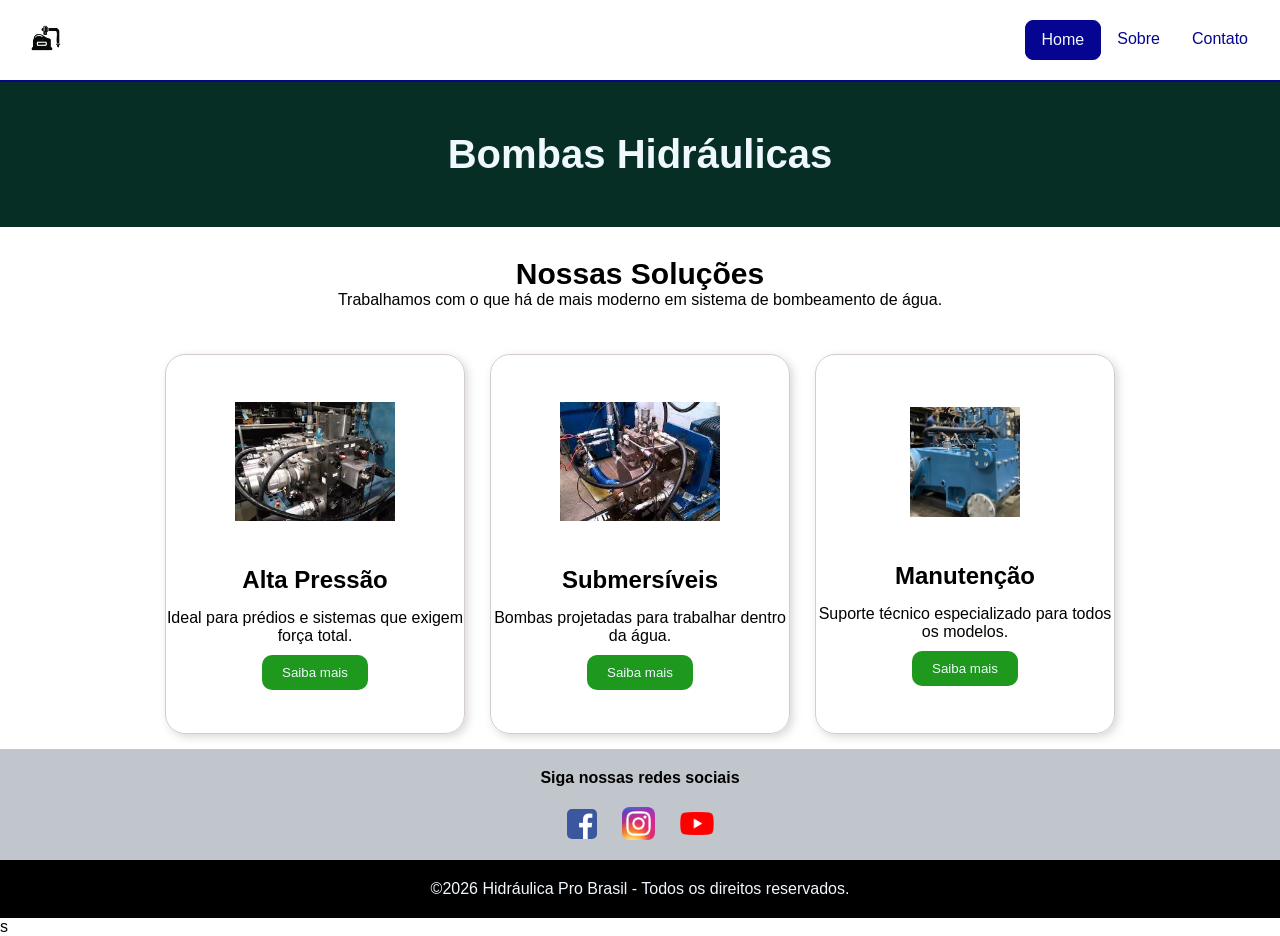
<file: index.html>
<!DOCTYPE html>
<html lang="pt-BR">

<head>
    <meta charset="UTF-8">
    <meta name="viewport" content="width=device-width, initial-scale=1.0">
    <title>Bombas Hidráulicas</title>
    <link rel="stylesheet" href="./style.css">
</head>

<body>

    <nav class="container0">
        <div>
            <img src="./img/Windows.png" alt="Logo" width="50px" id="logo">
        </div>
        <div class="botoes">
            <a href="index.html">
                <div class="container01 ativo">Home</div>
            </a>
            <a href="index2.html">
                <div class="container01">Sobre</div>
            </a>
            <a href="index3.html">
                <div class="container01">Contato</div>
            </a>
        </div>
    </nav>

    <header>
        <div class="container1">
            <h1>Bombas Hidráulicas</h1>
        </div>
    </header>


    <div class="TextoNoMeio">
        <div id="TituloTexto"><strong>Nossas Soluções</strong></div>
        <div id="ParagrafoTexto">Trabalhamos com o que há de mais moderno em sistema de bombeamento de água.</div>
    </div>

    <div class="container2">
        <div class="container21">
            <img src="./img/1.jpg" alt="Bomba de Alta Pressão" width="200px">
            <h2>Alta Pressão</h2>
            <p>Ideal para prédios e sistemas que exigem força total.</p>
            <button type="button" class="btn">Saiba mais</button>
        </div>
        <div class="container21">
            <img src="./img/2.jpg" alt="Bomba Submersível" width="200px">
            <h2>Submersíveis</h2>
            <p>Bombas projetadas para trabalhar dentro da água.</p>
            <button type="button" class="btn">Saiba mais</button>
        </div>
        <div class="container21">
            <img src="./img/3.jpg" alt="Manutenção" width="150px">
            <h2>Manutenção</h2>
            <p>Suporte técnico especializado para todos os modelos.</p>
            <button type="button" class="btn">Saiba mais</button>
        </div>
    </div>
    <div class="SigaparaMais">
        <div class="Site"><strong>Siga nossas redes sociais</strong></div class="Site">
        <div class="Site"><img src="./img/Facebook_logo_(square).png" alt="" width=30px>
            <img src="./img/Instagram_icon.png" alt="" width=33px>
            <img src="./img/Youtube_logo.png" alt="" width=34px>
        </div>
    </div>
    </div>


    <footer>©2026 Hidráulica Pro Brasil - Todos os direitos reservados.</footer>

    <script src="./app.js"></script>


</body>s

</html>
</file>
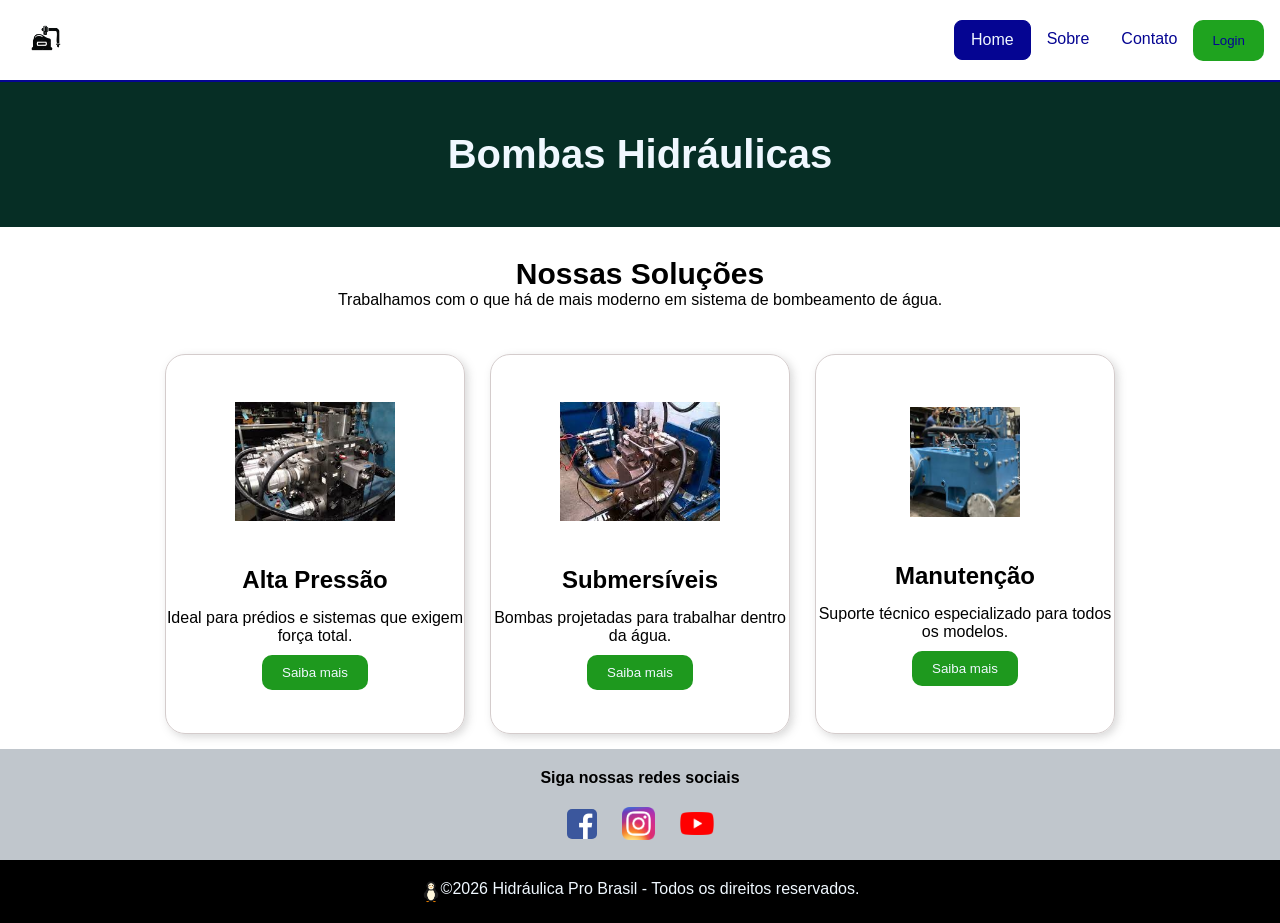
<file: 1Home.html>
<!DOCTYPE html>
<html lang="pt-BR">

<head>
    <meta charset="UTF-8">
    <meta name="viewport" content="width=device-width, initial-scale=1.0">
    <title>Bombas Hidráulicas</title>
    <link rel="stylesheet" href="./1Home.css">
</head>

<body>

    <nav class="PáginaseLogo">
        <div>
            <img src="./img/Windows.png" alt="Logo" width="50px" id="logo">
        </div>
        <div class="botoes">
            <a href="1Home.html">
                <div class="Abaspágina ativo">Home</div>
            </a>
            <a href="2Sobre.html">
                <div class="Abaspágina">Sobre</div>
            </a>
            <a href="3Contato.html">
                <div class="Abaspágina">Contato</div>
            </a>
            <button id="BotãodeLogin"><a href="4Login.html">
                    <div class="Abaspágina">Login</div>
                </a></button>
        </div>
    </nav>

    <header>
        <div class="containerGrande">
            <h1>Bombas Hidráulicas</h1>
        </div>
    </header>


    <div class="TextoNoMeio">
        <div id="TituloTexto"><strong>Nossas Soluções</strong></div>
        <div id="ParagrafoTexto">Trabalhamos com o que há de mais moderno em sistema de bombeamento de água.</div>
    </div>

    <div class="container2">
        <div class="container21">
            <img src="./img/1.jpg" alt="Bomba de Alta Pressão" width="200px">
            <h2>Alta Pressão</h2>
            <p>Ideal para prédios e sistemas que exigem força total.</p>
            <button type="button" class="btn">Saiba mais</button>
        </div>
        <div class="container21">
            <img src="./img/2.jpg" alt="Bomba Submersível" width="200px">
            <h2>Submersíveis</h2>
            <p>Bombas projetadas para trabalhar dentro da água.</p>
            <button type="button" class="btn">Saiba mais</button>
        </div>
        <div class="container21">
            <img src="./img/3.jpg" alt="Manutenção" width="150px">
            <h2>Manutenção</h2>
            <p>Suporte técnico especializado para todos os modelos.</p>
            <button type="button" class="btn">Saiba mais</button>
        </div>
    </div>
    <div class="SigaparaMais">
        <div class="Site"><strong>Siga nossas redes sociais</strong></div class="Site">
        <div class="Site"><img src="./img/Facebook_logo_(square).png" alt="" width=30px>
            <img src="./img/Instagram_icon.png" alt="" width=33px>
            <img src="./img/Youtube_logo.png" alt="" width=34px>
        </div>
    </div>
    </div>


    <footer><img src="./img/tux_linux.png" alt="" width="20px">©2026 Hidráulica Pro Brasil - Todos os direitos
        reservados.</footer>
    <script src="./app.js"></script>


</body>

</html>
</file>
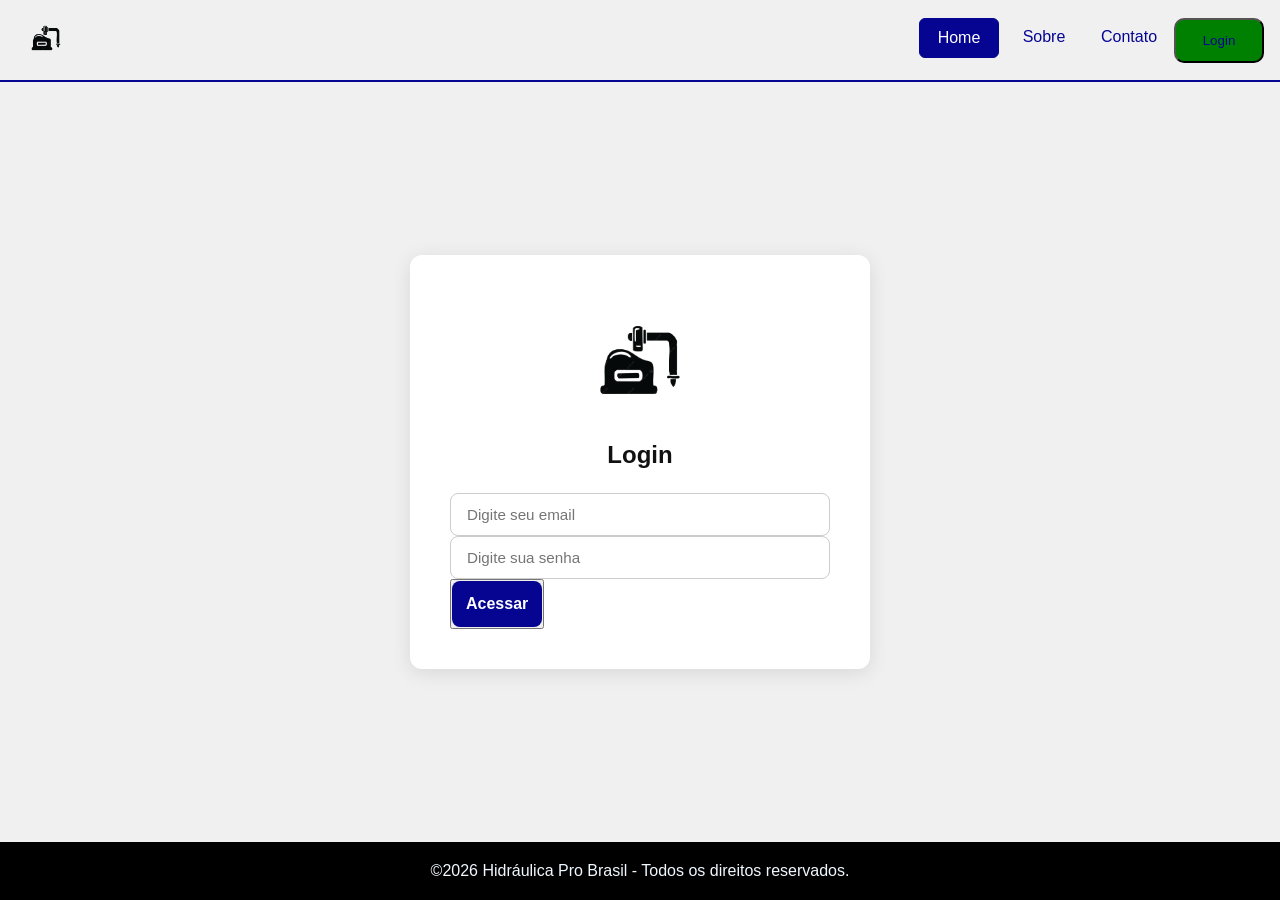
<file: 4Login.html>
<!DOCTYPE html>
<html lang="en">

<head>
    <meta charset="UTF-8">
    <meta name="viewport" content="width=device-width, initial-scale=1.0">
    <title>Login</title>
    <link rel="stylesheet" href="4Login.css">
    <script src="app.js" defer></script>
</head>

<body>
    <nav class="container0">
        <div>
            <img src="./img/Windows.png" alt="Logo" width="50px" id="logo">
        </div>
        <div class="botoes">
            <a href="1Home.html">
                <div class="container01 ativo">Home</div>
            </a>
            <a href="2Sobre.html">
                <div class="container01">Sobre</div>
            </a>
            <a href="3Contato.html">
                <div class="container01">Contato</div>
            </a>
            <button id="BotãodeLogin"><a href="4Login.html">
                    <div class="container01">Login</div>
                </a></button>
        </div>
    </nav>
    <main>
        <div class="FaleConosco">
            <div id="LogoLogin">
                <img src="./img/Windows.png" alt="Logo" width="120px" id="logo">
            </div>
            <div id="Contato">Login</div>
            <form action="">
                <input type="email" placeholder="Digite seu email" id="email">
                <input type="senha" placeholder="Digite sua senha" required id="senha">
                <button type="submit">
                    <div id="submitButton">Acessar</div>
                </button>
            </form>

        </div>
    </main>

    <footer>©2026 Hidráulica Pro Brasil - Todos os direitos reservados.</footer>
</body>

</html>
</file>
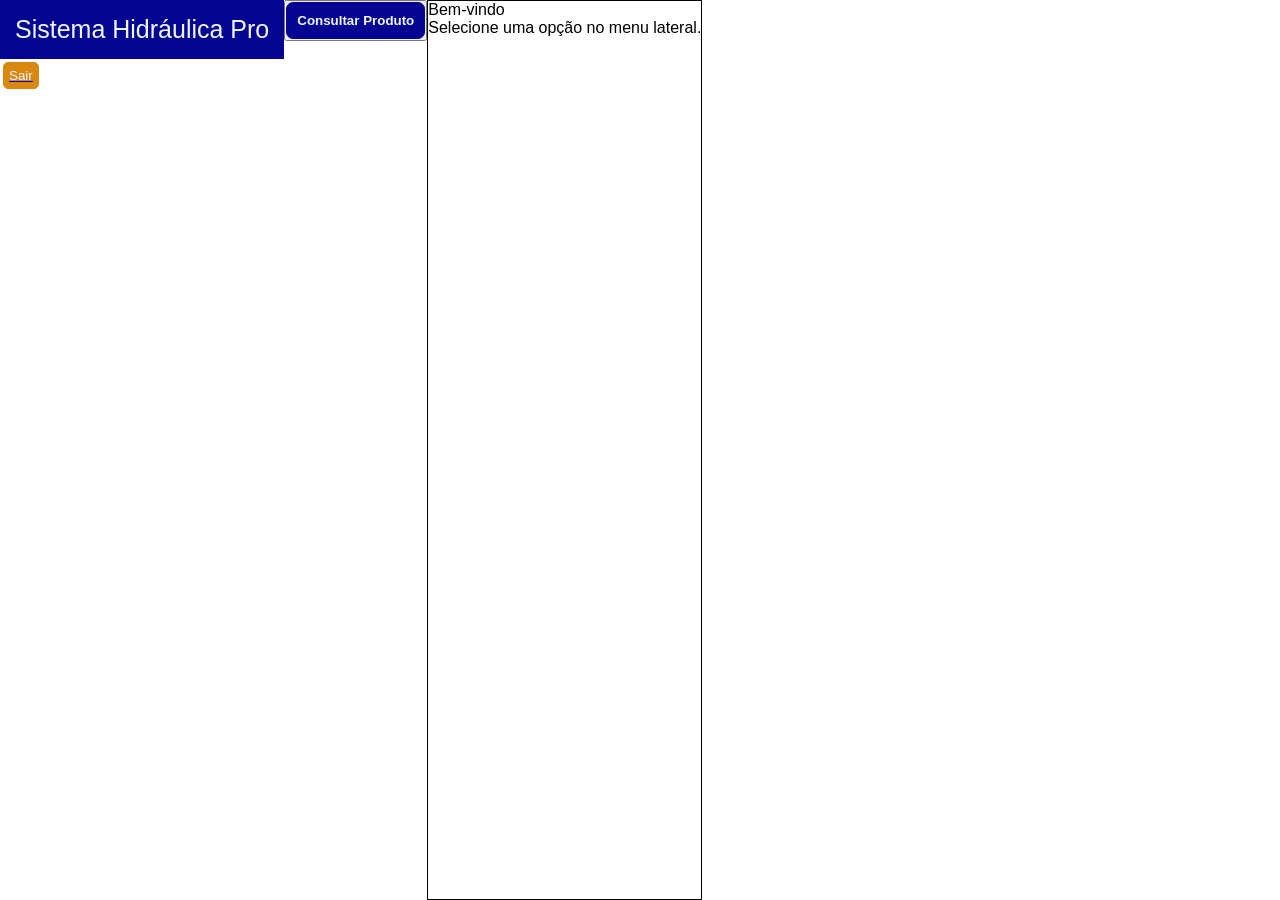
<file: 5Acessado.html>
<!DOCTYPE html>
<html lang="en">

<head>
    <meta charset="UTF-8">
    <meta name="viewport" content="width=device-width, initial-scale=1.0">
    <title>Bem-vindo</title>
    <link rel="stylesheet" href="5Acessado.css">
    <script src="app.js"></script>
</head>

<body>
    <header class="Topototal">
        <div id="Topo">Sistema Hidráulica Pro</div>
        <div><a href="1Home.html"><button id="Sair">Sair</button></a></div>
    </header>
    <nav class="Barralateral"><button>
            <div id="Consultarproduto"><strong>Consultar Produto</strong></div>
        </button>
    </nav>
    <div class="CaixaBem">
        <div id="Bemvindo">Bem-vindo</div>
        <div id="Opção">Selecione uma opção no menu lateral.</div>
    </div>
</body>

</html>
</file>
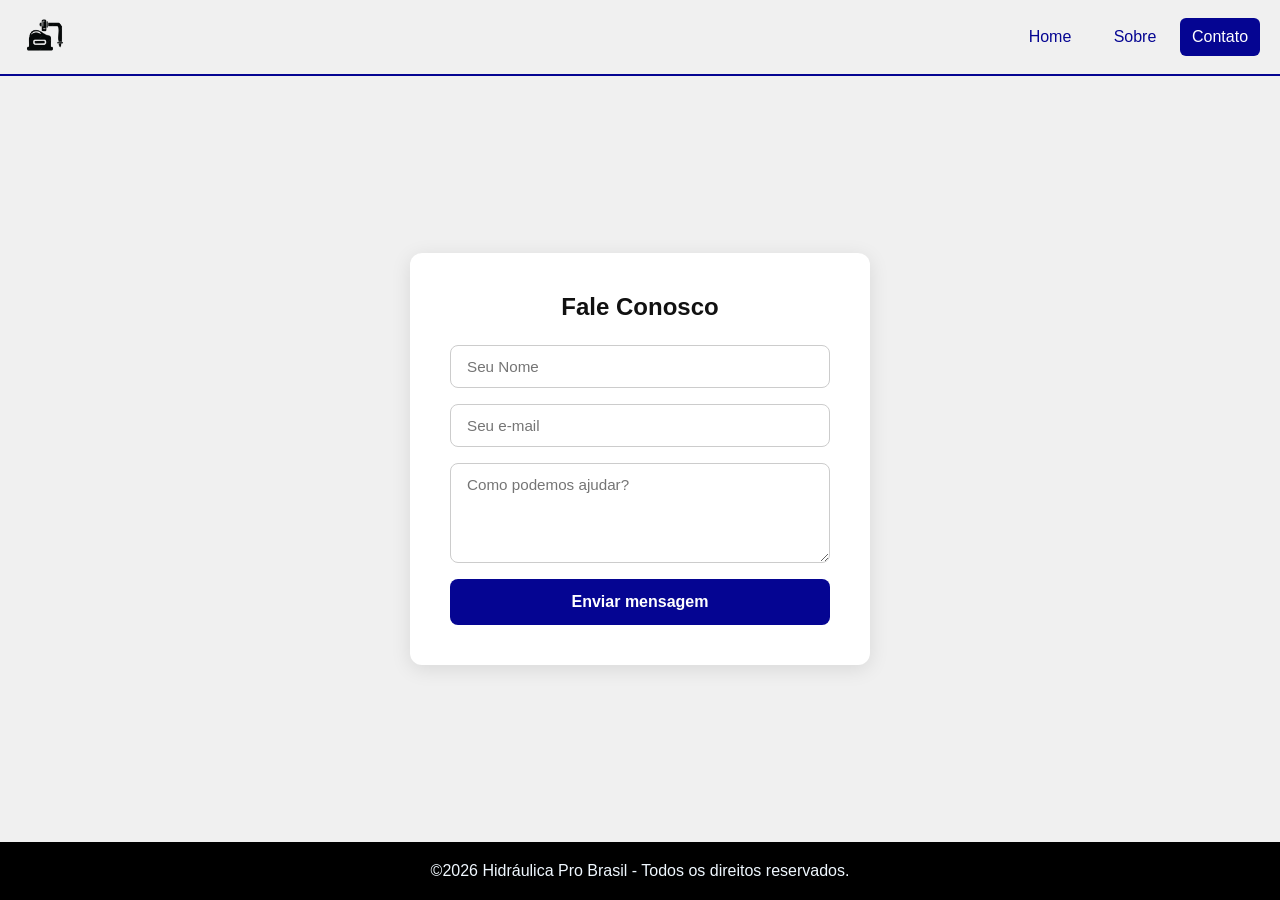
<file: index3.html>
<!DOCTYPE html>
<html lang="pt-BR">

<head>
    <meta charset="UTF-8">
    <meta name="viewport" content="width=device-width, initial-scale=1.0">
    <title>Contato</title>
    <link rel="stylesheet" href="style3.css">
</head>

<body>

    <nav>
        <div>
            <img src="./img/Windows.png" alt="Logo" width="50px" id="logo">
        </div>
        <div class="botoes">
            <a href="index.html">
                <div class="container01">Home</div>
            </a>
            <a href="index2.html">
                <div class="container01">Sobre</div>
            </a>
            <a href="index3.html">
                <div class="container01 ativo">Contato</div>
            </a>
        </div>
    </nav>
    <main>
        <div class="FaleConosco">
            <div id="Contato">Fale Conosco</div>
            <input type="text" placeholder="Seu Nome">
            <input type="email" placeholder="Seu e-mail" required>
            <textarea name="mensagem" rows="4" placeholder="Como podemos ajudar?"></textarea>
            <div id="submitButton">Enviar mensagem</div>
        </div>
    </main>

    <footer>©2026 Hidráulica Pro Brasil - Todos os direitos reservados.</footer>

</body>

</html>
</file>
<file: style.css>
*, ::before, ::after {
    margin: 0;
    padding: 0;
    box-sizing: border-box; 
}

body {
    font-family: 'Trebuchet MS', 'Lucida Sans Unicode', 'Lucida Grande', 'Lucida Sans', Arial, sans-serif;
    min-height: 100vh; 
    display: flex;
    flex-direction: column;
}


.container0 {
    display: flex;
    flex-direction: row;
    align-items: center; 
    justify-content: space-between;
    gap: 10px;
    color: rgb(5, 5, 146);
    padding: 8px 16px; 
    border-bottom: 2px solid rgb(5, 5, 146); 
}

.botoes {
    display: flex;
    flex-direction: row;
}

.botoes a {
    text-decoration: none; 
    color: rgb(5, 5, 146);
}

.container01 {
    padding: 10px 16px; 
    display: flex;
    align-items: center;
    justify-content: center;
    border-radius: 8px;
    cursor: pointer;
    white-space: nowrap; 
}

.container01:hover {
    background-color: rgba(5, 5, 146, 0.1); 
}

.ativo {
    border: 1px solid rgb(5, 5, 146);
    background-color: rgb(5, 5, 146);
    color: aliceblue;
    border-radius: 8px;
}

#logo {
    padding: 5px;
    margin: 5px;
}

.container1 {
    background-color: rgb(6, 46, 37);
    padding: 50px;
}

h1 {
    font-size: 40px;
    color: aliceblue;
    display: flex;
    justify-content: center;
    align-items: center;
  
}


.TextoNoMeio {
    display: flex;
    justify-content: center;
    align-items: center;
    flex-direction: column;
    margin: 10px;
    padding: 20px;
}

#TituloTexto {
    font-size: 30px;
}

.container2 {
    display: flex;
    flex-direction: row;
    flex-wrap: wrap;
    gap: 25px;
    align-items: center;
    justify-content: center;
    padding: 15px;
}

.container21 {
    width: 300px;
    min-height: 380px; 
    text-align: center;
    border: 1px solid rgb(212, 204, 204);
    border-radius: 20px;
    box-shadow: 3px 3px 8px rgba(129, 129, 129, 0.3);
    overflow: hidden;
    display: flex; 
    flex-direction: column;
    align-items: center;
    justify-content: center;
    padding-bottom: 16px;
}

h2 {
    color: black;
    padding: 15px;
}


img {
    border-radius: 10px;
    object-fit: cover;
}


.container21 img {
    padding: 20px;
    margin: 10px;
}


.Site img {
    padding: 0;
    margin: 0;
    border-radius: 5px;
}

button {
    padding: 10px 20px;
    margin: 10px;
    border-radius: 10px;
    color: aliceblue;
    border: none;
    background-color: rgb(30, 153, 30);
    cursor: pointer; 
}

button:hover {
    background-color: rgb(20, 120, 20); 
}


.SigaparaMais {
    background-color: rgb(192, 198, 204);
    padding: 10px;
    display: flex; 
    flex-direction: column;
    align-items: center;
    
}

.Site {
    display: flex;
    flex-direction: row;
    padding: 10px;
    gap: 25px;
    align-items: center;
    
}


footer {
    padding: 20px;
    background-color: black;
    color: aliceblue;
    display: flex;
    justify-content: center;
    width: 100%;
    margin-top: auto; 
    flex-direction: end;
}
</file>
<file: 1Home.css>
/*Geral*/
*, ::before, ::after {
    margin: 0;
    padding: 0;
    box-sizing: border-box; 
}

body {
    font-family: 'Trebuchet MS', 'Lucida Sans Unicode', 'Lucida Grande', 'Lucida Sans', Arial, sans-serif;
    min-height: 100vh; 
    display: flex;
    flex-direction: column;
}
/*Topo da página*/
.PáginaseLogo {
    display: flex;
    flex-direction: row;
    align-items: center; 
    justify-content: space-between;
    gap: 10px;
    color: rgb(5, 5, 146);
    padding: 8px 16px; 
    border-bottom: 2px solid rgb(5, 5, 146); 
}

#logo {
    padding: 5px;
    margin: 5px;
}

.botoes {
    display: flex;
    flex-direction: row;
}

.botoes a {
    text-decoration: none; 
    color: rgb(5, 5, 146);
}

.Abaspágina {
    padding: 10px 16px; 
    display: flex;
    align-items: center;
    justify-content: center;
    border-radius: 8px;
    cursor: pointer;
    white-space: nowrap; 
}

.Abaspágina:hover {
    background-color: rgba(5, 5, 146, 0.1); 
}

.ativo {
    border: 1px solid rgb(5, 5, 146);
    background-color: rgb(5, 5, 146);
    color: aliceblue;
    border-radius: 8px;
}

#BotãodeLogin{
    color: aliceblue;
    background-color: rgb(31, 163, 31);
    padding: 3px;
    margin: 0;
    
}

/*Container bombas hidráulicas*/
.containerGrande {
    background-color: rgb(6, 46, 37);
    padding: 50px;
}

h1 {
    font-size: 40px;
    color: aliceblue;
    display: flex;
    justify-content: center;
    align-items: center;
  
}

/*Nossas soluções*/
.TextoNoMeio {
    display: flex;
    justify-content: center;
    align-items: center;
    flex-direction: column;
    margin: 10px;
    padding: 20px;
}

#TituloTexto {
    font-size: 30px;
}

.container2 {
    display: flex;
    flex-direction: row;
    flex-wrap: wrap;
    gap: 25px;
    align-items: center;
    justify-content: center;
    padding: 15px;
}

.container21 {
    width: 300px;
    min-height: 380px; 
    text-align: center;
    border: 1px solid rgb(212, 204, 204);
    border-radius: 20px;
    box-shadow: 3px 3px 8px rgba(129, 129, 129, 0.3);
    overflow: hidden;
    display: flex; 
    flex-direction: column;
    align-items: center;
    justify-content: center;
    padding-bottom: 16px;
}

h2 {
    color: black;
    padding: 15px;
}


img {
    border-radius: 10px;
    object-fit: cover;
}


.container21 img {
    padding: 20px;
    margin: 10px;
}


.Site img {
    padding: 0;
    margin: 0;
    border-radius: 5px;
}

button {
    padding: 10px 20px;
    margin: 10px;
    border-radius: 10px;
    color: aliceblue;
    border: none;
    background-color: rgb(30, 153, 30);
    cursor: pointer; 
}

button:hover {
    background-color: rgb(20, 120, 20); 
}


.SigaparaMais {
    background-color: rgb(192, 198, 204);
    padding: 10px;
    display: flex; 
    flex-direction: column;
    align-items: center;
    
}

.Site {
    display: flex;
    flex-direction: row;
    padding: 10px;
    gap: 25px;
    align-items: center;
    
}


footer {
    padding: 20px;
    background-color: black;
    color: aliceblue;
    display: flex;
    justify-content: center;
    width: 100%;
    margin-top: auto; 
    flex-direction: end;
}
</file>
<file: 4Login.css>
#BotãodeLogin{
    color: aliceblue;
    background-color: green;
    padding: 3px;
    margin: 0;
}
.container0 {
    display: flex;
    flex-direction: row;
    align-items: center; 
    justify-content: space-between;
    gap: 10px;
    color: rgb(5, 5, 146);
    padding: 8px 16px; 
    border-bottom: 2px solid rgb(5, 5, 146); 
}

.botoes {
    display: flex;
    flex-direction: row;
}

.botoes a {
    text-decoration: none; 
    color: rgb(5, 5, 146);
}

*, ::before, ::after {
    margin: 0;
    padding: 0;
    box-sizing: border-box; 
}

body {
    font-family: 'Trebuchet MS', 'Lucida Sans Unicode', 'Lucida Grande', 'Lucida Sans', Arial, sans-serif;
    min-height: 100vh; 
    display: flex;
    flex-direction: column;
}

.container01 {
    padding: 10px 16px; 
    display: flex;
    align-items: center;
    justify-content: center;
    border-radius: 8px;
    cursor: pointer;
    white-space: nowrap; 
}

.container01:hover {
    background-color: rgba(5, 5, 146, 0.1); 
}

.ativo {
    border: 1px solid rgb(5, 5, 146);
    background-color: rgb(5, 5, 146);
    color: aliceblue;
    border-radius: 8px;
}

#logo {
    padding: 5px;
    margin: 5px;
}
*, ::before, ::after {
    margin: 0;
    padding: 0;
    box-sizing: border-box;
}

body {
    font-family: 'Trebuchet MS', 'Lucida Sans Unicode', 'Lucida Grande', 'Lucida Sans', Arial, sans-serif;
    min-height: 100vh;
    display: flex;
    flex-direction: column;
    background-color: #f0f0f0;
}

/* ── NAVBAR ── */
nav {
    display: flex;
    align-items: center;
    justify-content: space-between;
    padding: 10px 20px;
    color: rgb(5, 5, 146);
    border-bottom: 2px solid rgb(5, 5, 146);
}

.botoes {
    display: flex;
    flex-direction: row;
    gap: 5px;
}

.botoes a {
    text-decoration: none;
    color: rgb(5, 5, 146);
}

.container01 {
    width: 80px;
    padding: 10px 15px;
    display: flex;
    align-items: center;
    justify-content: center;
    border-radius: 6px;
    cursor: pointer;
}

.container01:hover {
    background-color: rgba(5, 5, 146, 0.1);
}

.container01.ativo {
    background-color: rgb(5, 5, 146);
    color: white;
}

.container01.ativo:hover {
    background-color: rgb(5, 5, 180);
}

main {
    flex: 1;
    display: flex;
    align-items: center;
    justify-content: center;
    padding: 40px 20px;
}

.FaleConosco {
    background: white;
    border-radius: 12px;
    box-shadow: 0 4px 20px rgba(0, 0, 0, 0.1);
    padding: 40px;
    width: 100%;
    max-width: 460px;
    display: flex;
    flex-direction: column;
    gap: 16px;
}

#Contato {
    font-size: 1.5rem;
    font-weight: bold;
    text-align: center;
    color: #111;
    margin-bottom: 8px;
}

.FaleConosco input,
.FaleConosco textarea {
    width: 100%;
    padding: 12px 16px;
    border: 1px solid #ccc; 
    border-radius: 8px;
    font-size: 0.95rem;
    font-family: inherit;
    outline: none;
    transition: border-color 0.2s;
}

.FaleConosco input:focus,
.FaleConosco textarea:focus {
    border-color: rgb(5, 5, 146);
}

.FaleConosco textarea {
    resize: vertical;
    min-height: 100px;
}

#submitButton {
    background-color: rgb(5, 5, 146);
    color: white;
    text-align: center;
    padding: 14px;
    border-radius: 8px;
    cursor: pointer;
    font-weight: bold;
    font-size: 1rem;
    transition: background-color 0.2s;
     display: flex;
    justify-content: center;
    align-items: center;
}

#submitButton:hover {
    background-color: rgb(5, 5, 180);
   
}

#BotãodeLogin{
    color: aliceblue;
    background-color: green;
    padding: 3px;
    margin: 0;
    border-radius: 10px;
}
footer {
    padding: 20px;
    background-color: black;
    color: aliceblue;
    display: flex;
    justify-content: center;
}

#LogoLogin{
    display: flex;
    justify-content: center;
    align-items: center;

}
</file>
<file: 5Acessado.css>
#Topo{
    background-color: rgb(5, 5, 146);
    color: aliceblue;
    font-size: 25px;
    padding: 15px;
}

*, ::before, ::after {
    margin: 0;
    padding: 0;
    box-sizing: border-box; 
}

body {
    font-family: 'Trebuchet MS', 'Lucida Sans Unicode', 'Lucida Grande', 'Lucida Sans', Arial, sans-serif;
    min-height: 100vh; 
    display: flex;
    
}

nav{
    flex-direction: column;
}

#Consultarproduto{
    border: 1px solid rgb(5, 5, 146);
    background-color: rgb(5, 5, 146);
    color: aliceblue;
    padding: 10px;
    border-radius: 7px ;
}

#Sair{
    background-color: rgb(216, 136, 15);
    border-radius: 5px;
    padding: 5px;
    margin: 3px;
    color: aliceblue;
    border: 1px solid rgb(216, 136, 17);
    display: flex;
    flex-direction: column;
    justify-content: end;

}
   
.Topototal{
    flex-direction: row;
}

.CaixaBem{
    border: 1px solid black;
}
</file>
<file: style3.css>
*, ::before, ::after {
    margin: 0;
    padding: 0;
    box-sizing: border-box;
}

body {
    font-family: 'Trebuchet MS', 'Lucida Sans Unicode', 'Lucida Grande', 'Lucida Sans', Arial, sans-serif;
    min-height: 100vh;
    display: flex;
    flex-direction: column;
    background-color: #f0f0f0;
}

/* ── NAVBAR ── */
nav {
    display: flex;
    align-items: center;
    justify-content: space-between;
    padding: 10px 20px;
    color: rgb(5, 5, 146);
    border-bottom: 2px solid rgb(5, 5, 146);
}

.botoes {
    display: flex;
    flex-direction: row;
    gap: 5px;
}

.botoes a {
    text-decoration: none;
    color: rgb(5, 5, 146);
}

.container01 {
    width: 80px;
    padding: 10px 15px;
    display: flex;
    align-items: center;
    justify-content: center;
    border-radius: 6px;
    cursor: pointer;
}

.container01:hover {
    background-color: rgba(5, 5, 146, 0.1);
}

.container01.ativo {
    background-color: rgb(5, 5, 146);
    color: white;
}

.container01.ativo:hover {
    background-color: rgb(5, 5, 180);
}

/* ── MAIN CONTENT ── */
main {
    flex: 1;
    display: flex;
    align-items: center;
    justify-content: center;
    padding: 40px 20px;
}

.FaleConosco {
    background: white;
    border-radius: 12px;
    box-shadow: 0 4px 20px rgba(0, 0, 0, 0.1);
    padding: 40px;
    width: 100%;
    max-width: 460px;
    display: flex;
    flex-direction: column;
    gap: 16px;
}

#Contato {
    font-size: 1.5rem;
    font-weight: bold;
    text-align: center;
    color: #111;
    margin-bottom: 8px;
}

.FaleConosco input,
.FaleConosco textarea {
    width: 100%;
    padding: 12px 16px;
    border: 1px solid #ccc;
    border-radius: 8px;
    font-size: 0.95rem;
    font-family: inherit;
    outline: none;
    transition: border-color 0.2s;
}

.FaleConosco input:focus,
.FaleConosco textarea:focus {
    border-color: rgb(5, 5, 146);
}

.FaleConosco textarea {
    resize: vertical;
    min-height: 100px;
}

#submitButton {
    background-color: rgb(5, 5, 146);
    color: white;
    text-align: center;
    padding: 14px;
    border-radius: 8px;
    cursor: pointer;
    font-weight: bold;
    font-size: 1rem;
    transition: background-color 0.2s;
}

#submitButton:hover {
    background-color: rgb(5, 5, 180);
}

/* ── FOOTER ── */
footer {
    padding: 20px;
    background-color: black;
    color: aliceblue;
    display: flex;
    justify-content: center;
}
</file>
